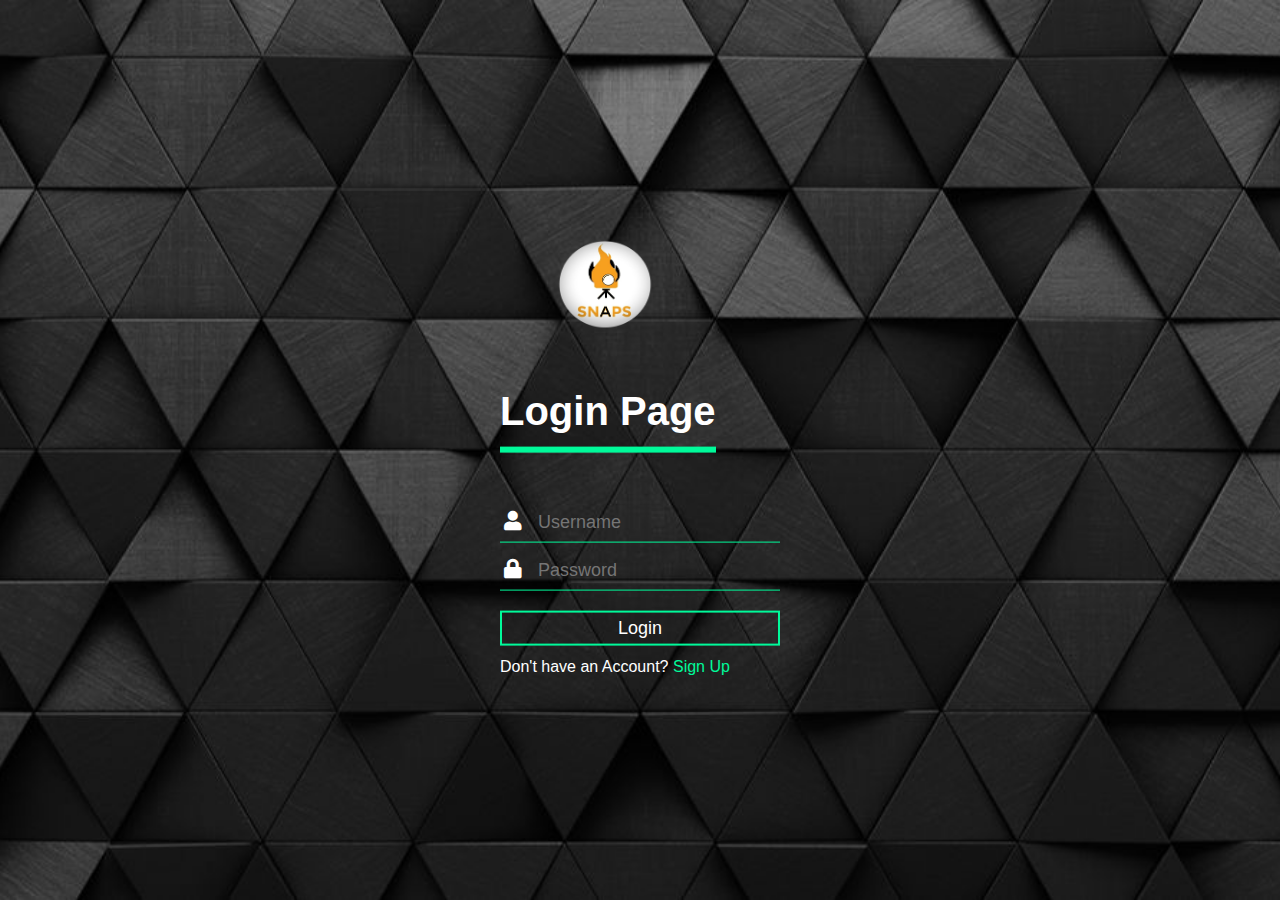
<file: index.html>
<!DOCTYPE html>
<html>
<head>
	<meta charset="utf-8">
	<title>Login Page</title>
	<link rel="stylesheet"  href="login style.css">
	<script type="text/javascript" src="login script.js"></script>
</head>
<body>
	<div class="login-box">
		<img src="logo.png"></img>
		<h1>Login Page</h1>
		<div class="textbox">
			<i class="fas fa-user"></i>
			<input type="text" id="uname" placeholder="Username">
		</div>
		<div class="textbox">
			<i class="fas fa-lock"></i>
			<input type="Password" id="pass" placeholder="Password">
		</div>	
		<input type="button" class="btn" value="Login" onclick="login()"><br>
		Don't have an Account? <a href="Sign-up.html">Sign Up</a>
	</div>

</body>
</html>
</file>
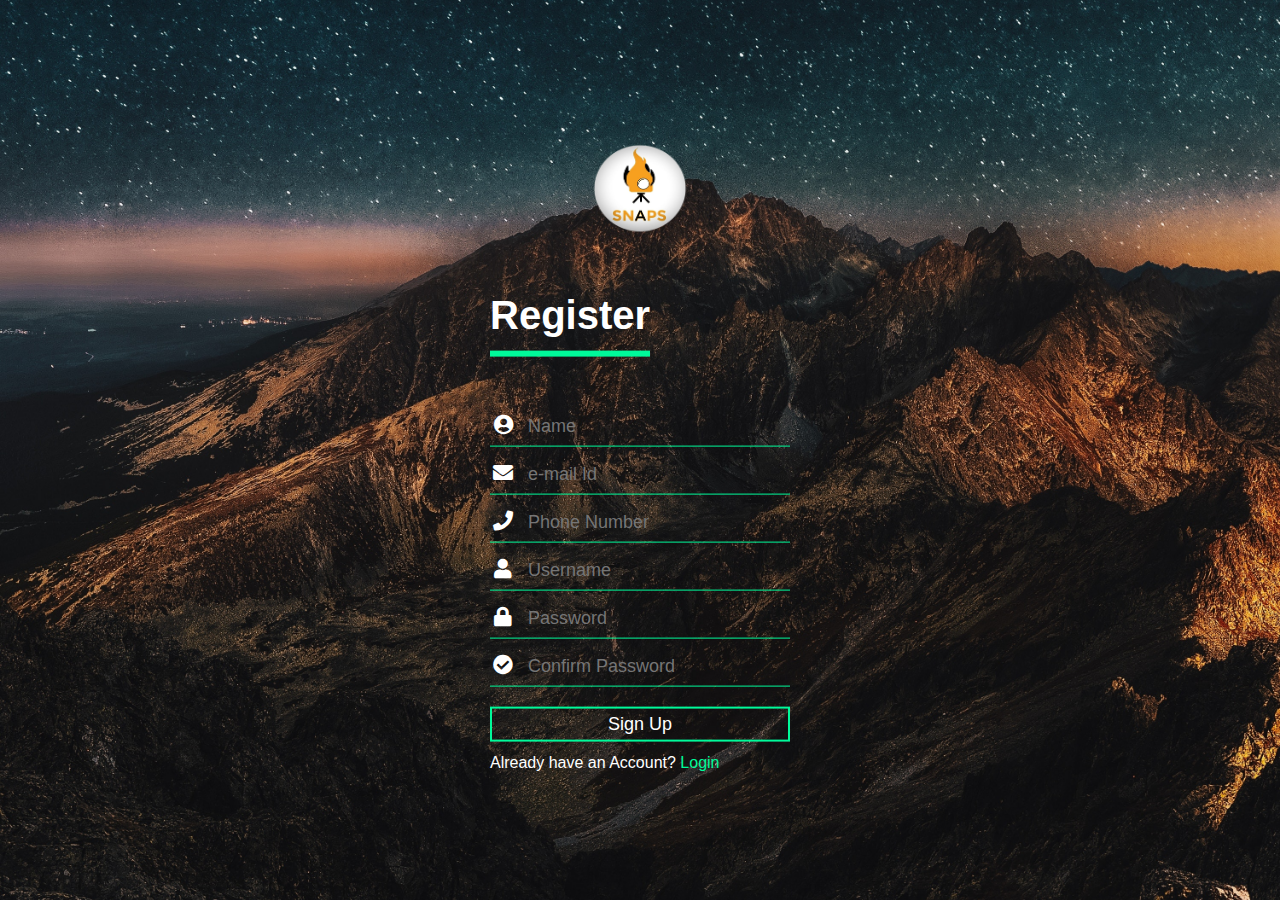
<file: Sign-up.html>
<!DOCTYPE html>
<html>
<head>
	<meta charset="utf-8">
	<title>Sign Up</title>
	<link rel="stylesheet"  href="signup style.css">
</head>
<body>
	<div class="register-box">
		<img src="logo.png">
		<h1>Register</h1>
		<div class="textbox">
			<i class="fas fa-user-circle"></i>
			<input type="text" id="name" placeholder="Name">
		</div>
		<div class="textbox">
			<i class="fas fa-envelope"></i>
			<input type="text" id="email" placeholder="e-mail Id">
		</div>
		<div class="textbox">
			<i class="fas fa-phone"></i>
			<input type="text" id="phno" placeholder="Phone Number">
		</div>
		<div class="textbox">
			<i class="fas fa-user"></i>
			<input type="text" id="uname" placeholder="Username">
		</div>
		<div class="textbox">
			<i class="fas fa-lock"></i>
			<input type="Password" id="pass" placeholder="Password">
		</div>
		<div class="textbox">
			<i class="fas fa-check-circle"></i>
			<input type="text" id="pass1" placeholder="Confirm Password">
		</div>
		<input type="button" class="btn" value="Sign Up"><br>
		Already have an Account? <a href="index.html">Login</a>
	</div>

</body>
</html>
</file>
<file: login style.css>
@import "https://use.fontawesome.com/releases/v5.5.0/css/all.css";
body{
	margin: 0;
	padding: 0;
	font-family: sans-serif;
	background: url(bg.jpg) no-repeat center fixed;
	background-size: cover;
}
.login-box{
	width: 280px;
	position: absolute;
	top:50%;
	left: 50%;
	transform: translate(-50%,-50%);
	color: white;
}
.login-box h1{
	float: left;
	font-size: 40px;
	border-bottom: 6px solid #00FA9A;
	margin-bottom: 50px;
	padding: 13px 0;
}
.textbox{
	width: 100%;
	overflow: hidden;
	font-size: 20px;
	padding: 8px 0;
	margin: 8px 0;
	border-bottom: 1px solid #00FA9A;
}
.textbox i{
	width: 26px;
	float: left;
	text-align: center;
}
.textbox input{
	border: none;
	outline: none;
	background: none;
	color: white;
	font-size: 18px;
	width: 80%;
	float: left;
	margin: 0 10px;
}
.btn{
	width: 100%;
	background: none;
	border: 2px solid #00FA9A;
	color: white;
	padding: 5px;
	font-size: 18px;
	cursor: pointer;
	margin: 12px 0;
}
.login-box a{
	color: #00FA9A;
	background-color: transparent;
	text-decoration: none;
}
.login-box a:active{
	color: #00FA9A;
	text-decoration: underline;
}
.login-box img{
	width: 100px;
	height: 120px;
	padding-left: 55px;
}
</file>
<file: signup style.css>
@import "https://use.fontawesome.com/releases/v5.5.0/css/all.css";
body{
	margin: 0;
	padding: 0;
	font-family: sans-serif;
	background: url(bg7.jpg) no-repeat center fixed;
	background-size: cover;
}
.register-box{
	width: 300px;
	position: absolute;
	top:50%;
	left: 50%;
	transform: translate(-50%,-50%);
	color: white;
}
.register-box h1{
	float: left;
	font-size: 40px;
	border-bottom: 6px solid #00FA9A;
	margin-bottom: 50px;
	padding: 13px 0;
}
.textbox{
	width: 100%;
	overflow: hidden;
	font-size: 20px;
	padding: 8px 0;
	margin: 8px 0;
	border-bottom: 1px solid #00FA9A;
}
.textbox i{
	width: 26px;
	float: left;
	text-align: center;
}
.textbox input{
	border: none;
	outline: none;
	background: none;
	color: white;
	font-size: 18px;
	width: 80%;
	float: left;
	margin: 0 10px;
}
.btn{
	width: 100%;
	background: none;
	border: 2px solid #00FA9A;
	color: white;
	padding: 5px;
	font-size: 18px;
	cursor: pointer;
	margin: 12px 0;
}
.register-box a{
	color: #00FA9A;
	background-color: transparent;
	text-decoration: none;
}
.register-box a:active{
	color: #00FA9A;
	text-decoration: underline;
}
.register-box img{
	width: 100px;
	height: 120px;
	padding-left: 100px;
}
</file>
